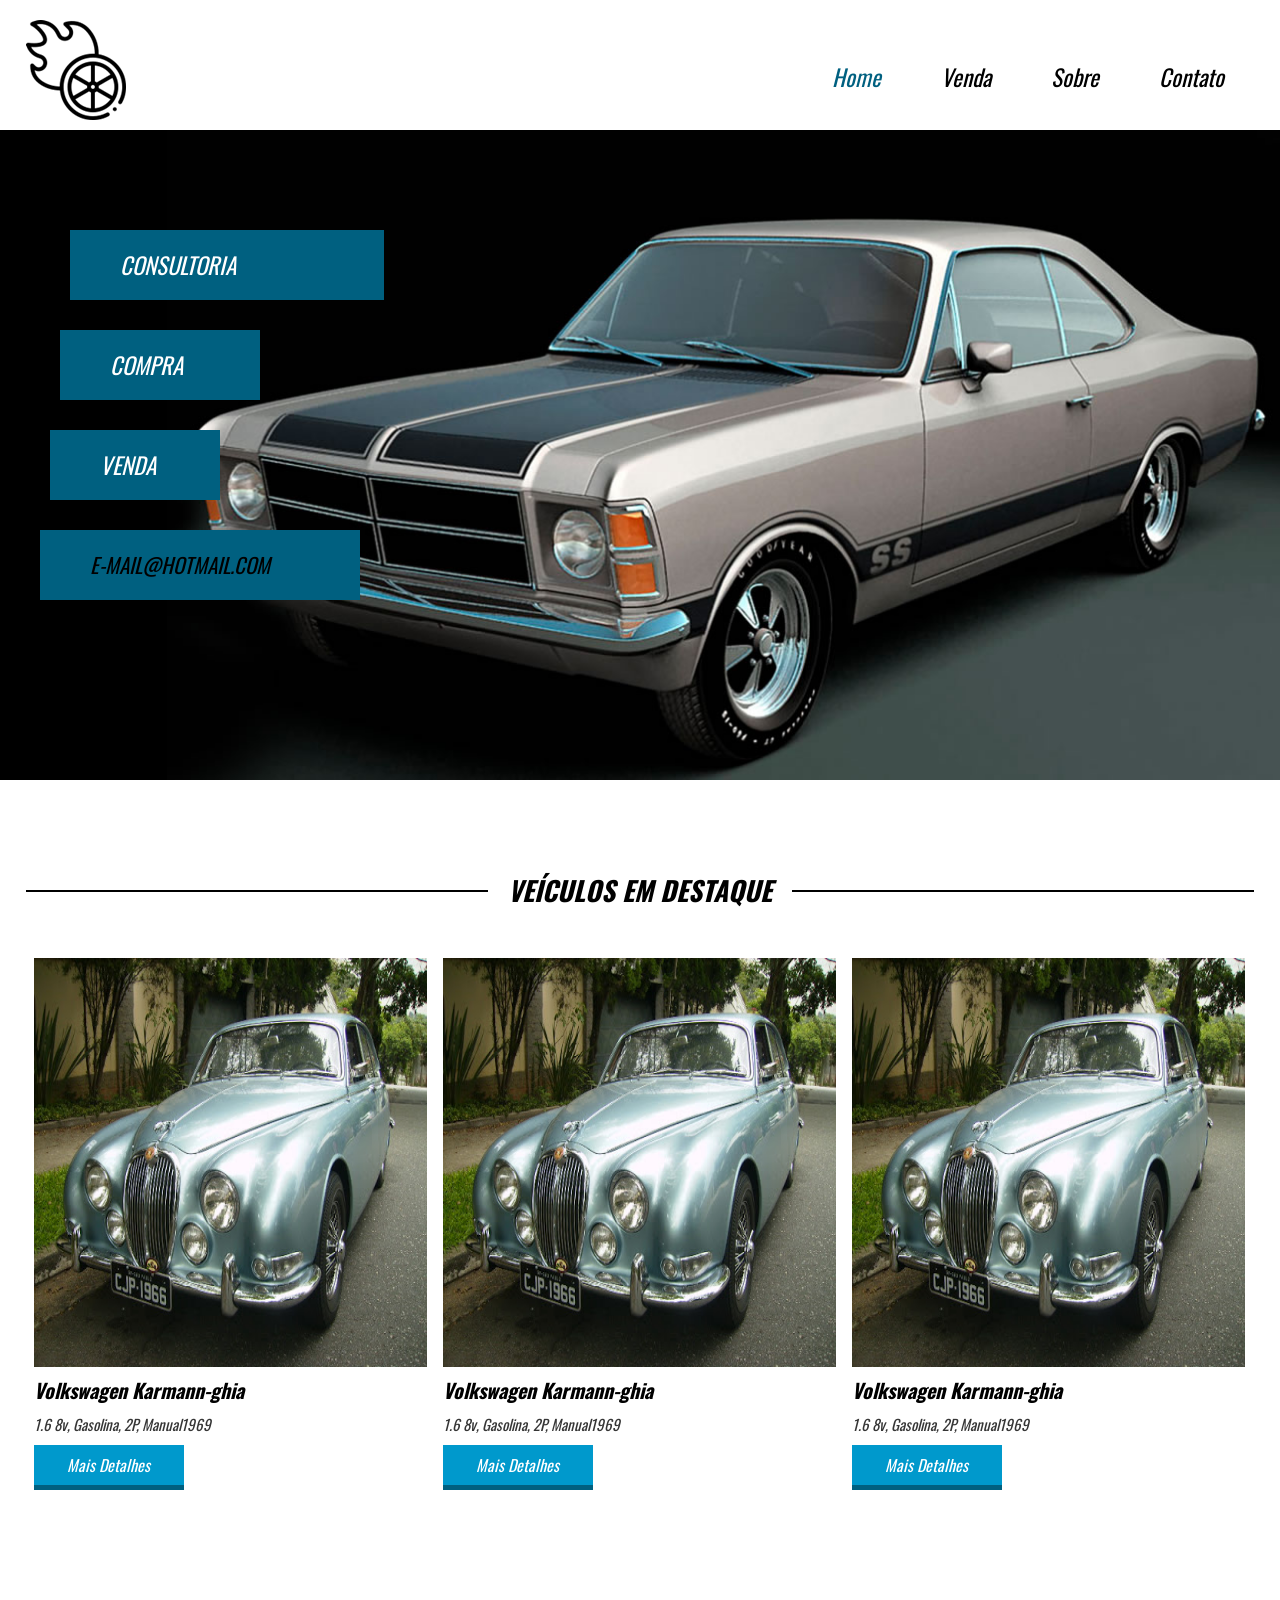
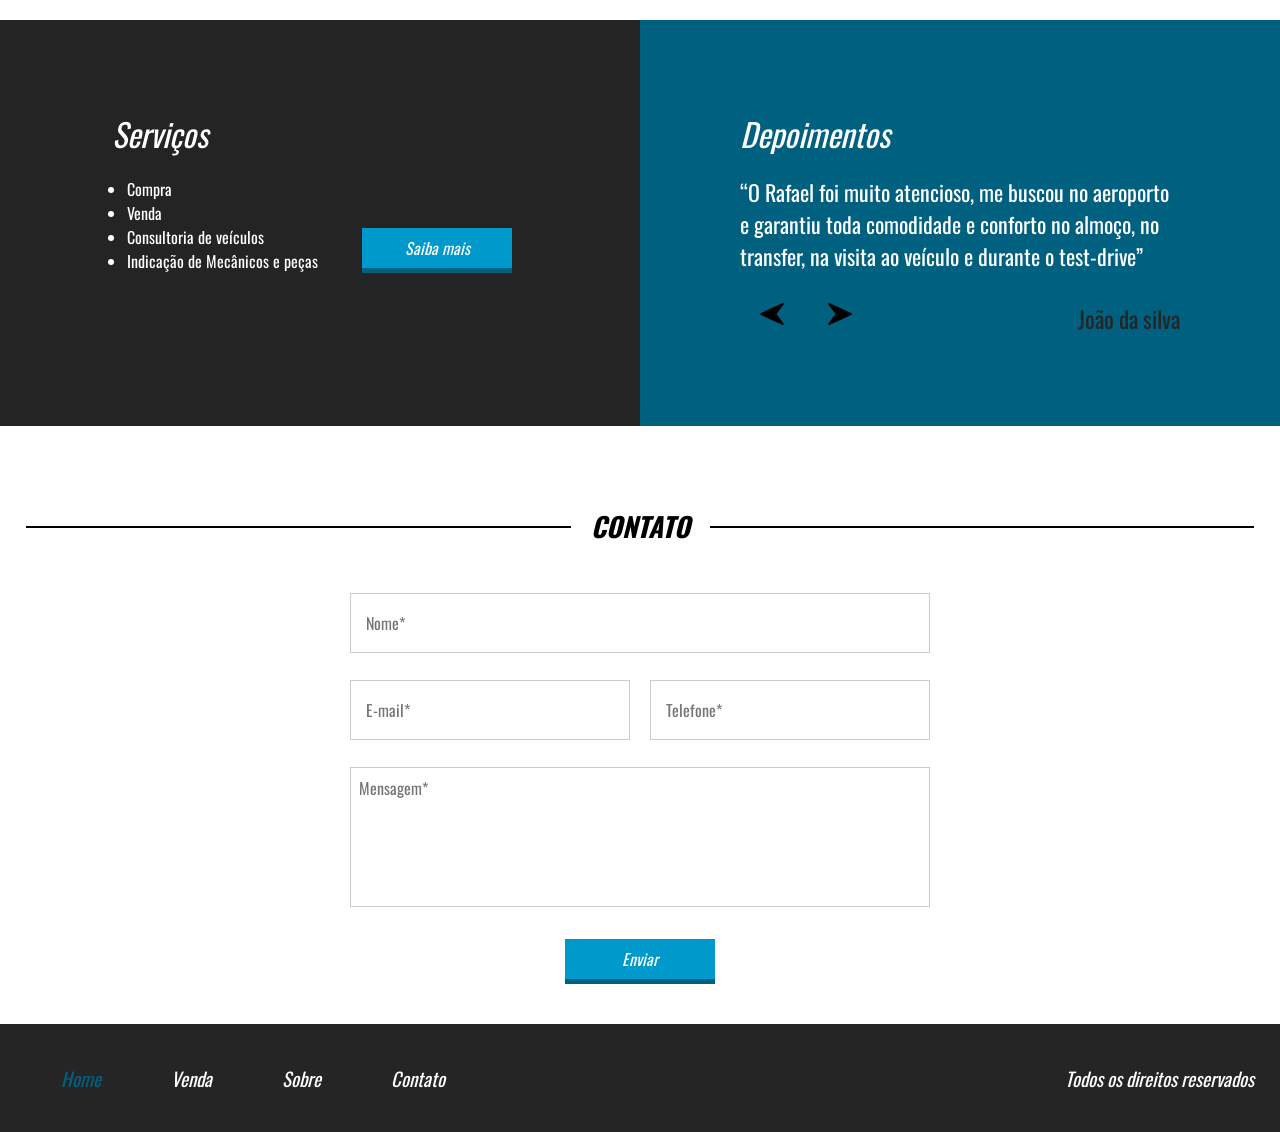
<file: index.html>
<!DOCTYPE html>
<html>
<head>
	<title>Projeto 05</title>
	<link href="https://fonts.googleapis.com/css?family=Oswald" rel="stylesheet">
	<link href="css/style.css" rel="stylesheet">
	<meta charset="utf-8" />
	<meta name="viewport" content="width=device-width,initial-scale=1.0,maximum-scale=1.0">
</head>
<body>

<header>

	<div class="container">
	<div class="logo">
		<img src="imagens/medio.png" />
	</div><!--logo-->

	<nav class="desktop">
		<ul>
			<li><a style="color:#006080;" href="index.html">Home</a></li>
			<li><a href="venda.html">Venda</a></li>
			<li><a href="sobre.html">Sobre</a></li>
			<li><a href="#contato">Contato</a></li>
		</ul>
	</nav><!--desktop-->

	<nav class="mobile">
		<ul>
			<li><a style="color:#006080;" href="index.html">Home</a></li>
			<li><a href="venda.html">Venda</a></li>
			<li><a href="sobre.html">Sobre</a></li>
			<li><a href="">Contato</a></li>
		</ul>
	</nav><!--mobile-->

	<div class="clear"></div>
	</div><!--container-->
</header>

<section class="banner">
	<div class="container">
	<div class="text-banner">
		<div class="text-banner-single">Consultoria</div>
		<div class="text-banner-single">Compra</div>
		<div class="text-banner-single">Venda</div>
		<div class="text-banner-single">e-mail@hotmail.com</div>
	</div><!--text-banner-->
	</div><!--container-->
</section><!--banner-->

<section class="veiculos-destaque">
	<div class="line-titulo">
		<div class="ln1"></div>
		<h2>Veículos em destaque</h2>
	</div><!--line-titulo-->
	<div class="container">
	<div class="vitrine-destaque">
		<div style="background-image:url('imagens/carro1.jpg');" class="carro-img"></div><!--carro-img-->
		<div class="info-carro">
			<h2>Volkswagen Karmann-ghia</h2>
			<p>1.6 8v, Gasolina, 2P, Manual1969</p>
			<a class="btn1" href="">Mais Detalhes</a>
		</div><!--info-carro-->
	</div><!--vitrine-destaque-->

	<div class="vitrine-destaque">
		<div style="background-image:url('imagens/carro1.jpg');" class="carro-img"></div><!--carro-img-->
		<div class="info-carro">
			<h2>Volkswagen Karmann-ghia</h2>
			<p>1.6 8v, Gasolina, 2P, Manual1969</p>
			<a class="btn1" href="">Mais Detalhes</a>
		</div><!--info-carro-->
	</div><!--vitrine-destaque-->

	<div class="vitrine-destaque">
		<div style="background-image:url('imagens/carro1.jpg');" class="carro-img"></div><!--carro-img-->
		<div class="info-carro">
			<h2>Volkswagen Karmann-ghia</h2>
			<p>1.6 8v, Gasolina, 2P, Manual1969</p>
			<a class="btn1" href="">Mais Detalhes</a>
		</div><!--info-carro-->
	</div><!--vitrine-destaque-->
	<div class="clear"></div>
	</div><!--container-->
</section><!--veiculos-destaque-->

<section class="servicos-descricao">
	<div class="half1">
		<div class="half1-wraper">
		<h2>Serviços</h2>
		<ul>
			<li>Compra</li>
			<li>Venda</li>
			<li>Consultoria de veículos</li>
			<li>Indicação de Mecânicos e peças</li>
		</ul>
		<a class="btn1" href="">Saiba mais</a>
		</div>
	</div><!--half-1-->

	<div class="half2">

		<h2>Depoimentos</h2>
		<div class="depoimento-single">
			<p>“O Rafael foi muito atencioso, me buscou no aeroporto
			e garantiu toda comodidade e conforto no almoço, no transfer, na visita ao veículo e durante o test-drive”</p>
			<div class="navigation">
				<div class="arrows">
					<img src="imagens/seta2.png" />
					<img src="imagens/seta.png" />
				</div><!--arrows-->
				<div class="nome-depoimento">João da silva</div>
			</div><!--navigation-->
		</div><!--depoimento-single-->
	</div><!--half2-->

</section><!--servicos-descricao-->

<section class="contato" id="contato">
	<div class="line-titulo">
		<div class="ln1"></div>
		<h2>Contato</h2>
	</div><!--line-titulo-->

	<form>
		<div class="input-wraper w100">
			<input placeholder="Nome*" type="text" required />
		</div><!--input-wraper-->

		<div class="input-wraper w50">
			<input placeholder="E-mail*" type="text" required />
		</div><!--input-wraper-->

		<div class="input-wraper w50">
			<input placeholder="Telefone*" type="text" required />
		</div><!--input-wraper-->

		<div class="input-wraper w100">
			<textarea placeholder="Mensagem*" required></textarea>
		</div><!--input-wraper-->

		<div class="input-wraper w100">
			<input class="btn1" type="submit" value="Enviar" />
		</div><!--input-wraper-->

		<div class="clear"></div><!--clear-->

	</form>

</section><!--contato-->

<footer>
	<div class="container">
	<nav>
		<ul>
			<li><a style="color:#006080;" href="index.html">Home</a></li>
			<li><a href="venda.html">Venda</a></li>
			<li><a href="sobre.html">Sobre</a></li>
			<li><a href="">Contato</a></li>
		</ul>
	</nav>
	<p>Todos os direitos reservados</p>
	<div class="clear"></div>
	</div><!--container-->
</footer>

</body>
</html>
</file>
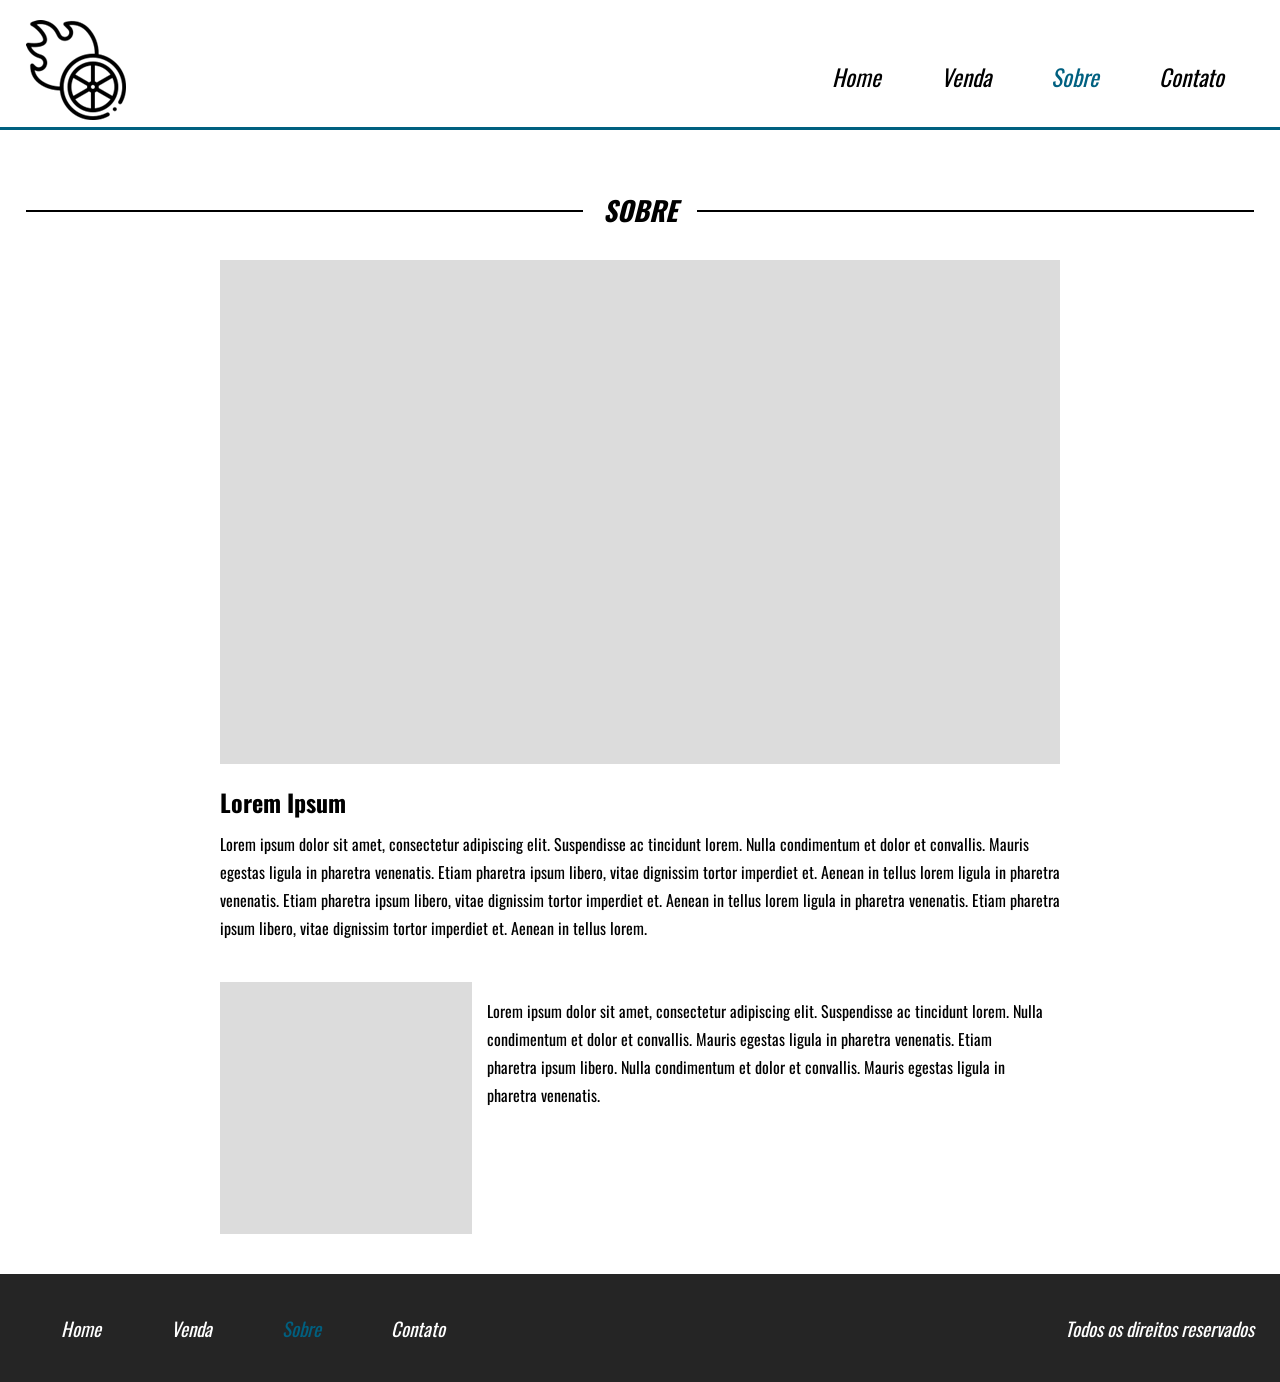
<file: sobre.html>
<!DOCTYPE html>
<html>
<head>
	<title>Projeto 05</title>
	<link href="https://fonts.googleapis.com/css?family=Oswald" rel="stylesheet">
	<link href="css/style.css" rel="stylesheet">
	<meta charset="utf-8" />
	<meta name="viewport" content="width=device-width,initial-scale=1.0,maximum-scale=1.0">
</head>
<body>

<header style="border-bottom: 3px solid #006080">

	<div class="container">
	<div class="logo">
		<img src="imagens/medio.png" />
	</div><!--logo-->

	<nav class="desktop">
		<ul>
			<li><a href="index.html">Home</a></li>
			<li><a href="venda.html">Venda</a></li>
			<li><a style="color:#006080" href="sobre.html">Sobre</a></li>
			<li><a href="">Contato</a></li>
		</ul>
	</nav><!--desktop-->

	<nav class="mobile">
		<ul>
			<li><a style="color:#006080" href="index.html">Home</a></li>
			<li><a href="venda.html">Venda</a></li>
			<li><a style="color:#006080" href="sobre.html">Sobre</a></li>
			<li><a href="">Contato</a></li>
		</ul>
	</nav><!--mobile-->

	<div class="clear"></div>
	</div><!--container-->
</header>

<section class="sobre">
	<div class="line-titulo">
		<div class="ln1"></div>
		<h2>Sobre</h2>
	</div>

	<div class="container">
		<div class="img-destaque-sobre"></div><!--img-destaque-sobre-->
		<div class="descricao-autor">
			<h2>Lorem Ipsum</h2>
			<p>Lorem ipsum dolor sit amet, consectetur adipiscing elit. Suspendisse ac tincidunt lorem. Nulla condimentum et dolor et convallis. Mauris egestas ligula in pharetra venenatis. Etiam pharetra ipsum libero, vitae dignissim tortor imperdiet et. Aenean in tellus lorem ligula in pharetra venenatis. Etiam pharetra ipsum libero, vitae dignissim tortor imperdiet et. Aenean in tellus lorem ligula in pharetra venenatis. Etiam pharetra ipsum libero, vitae dignissim tortor imperdiet et. Aenean in tellus lorem.</p>
		</div><!--descricao-autor-->
		<div class="descricao-autor2">
			<div class="img-small"></div>
			<p>
				Lorem ipsum dolor sit amet, consectetur adipiscing elit. Suspendisse ac tincidunt lorem. Nulla condimentum et dolor et convallis. Mauris egestas ligula in pharetra venenatis. Etiam pharetra ipsum libero. Nulla condimentum et dolor et convallis. Mauris egestas ligula in pharetra venenatis.
			</p>
			<div class="clear"></div>
		</div><!--descricao-autor2-->
	</div><!--container-->
</section><!--sobre-->

<footer>
	<div class="container">
	<nav>
		<ul>
			<li><a href="index.html">Home</a></li>
			<li><a href="venda.html">Venda</a></li>
			<li><a style="color:#006080;" href="sobre.html">Sobre</a></li>
			<li><a href="">Contato</a></li>
		</ul>
	</nav>
	<p>Todos os direitos reservados</p>
	<div class="clear"></div>
	</div><!--container-->
</footer>

</body>
</html>
</file>
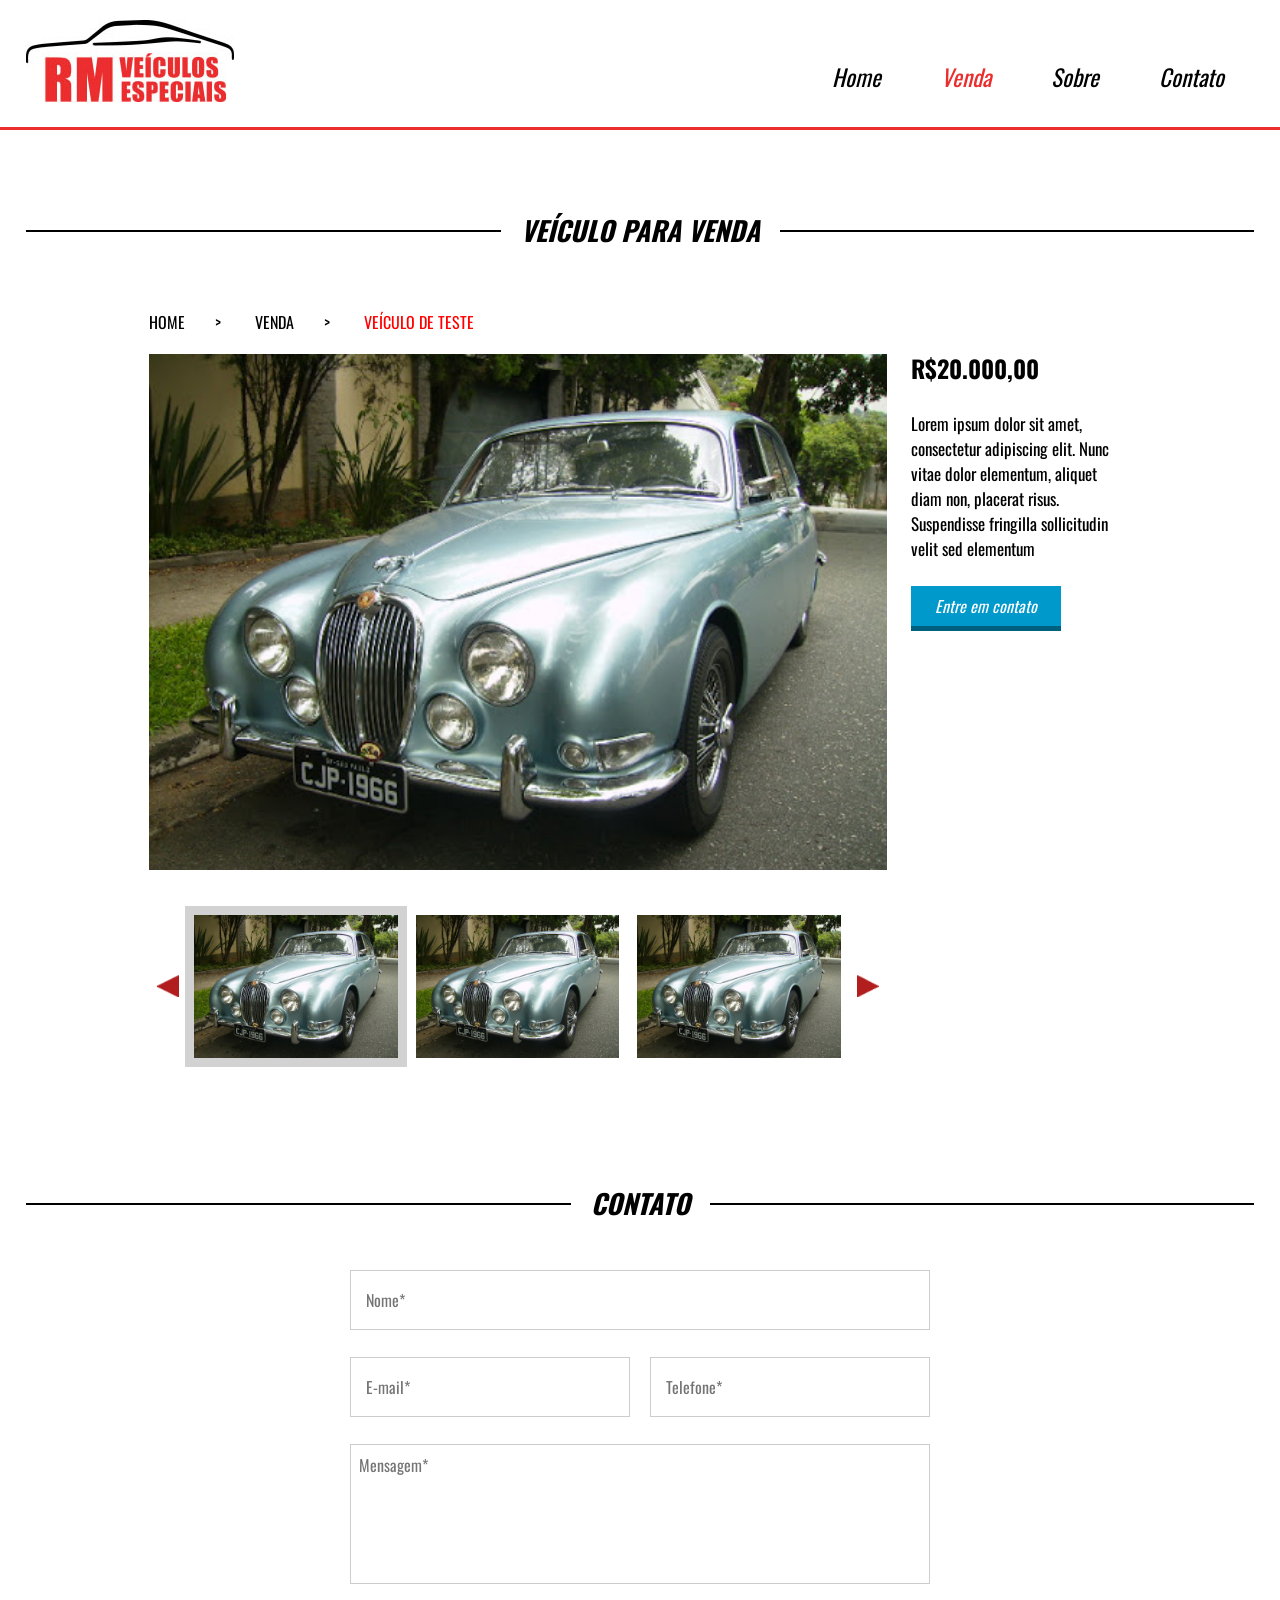
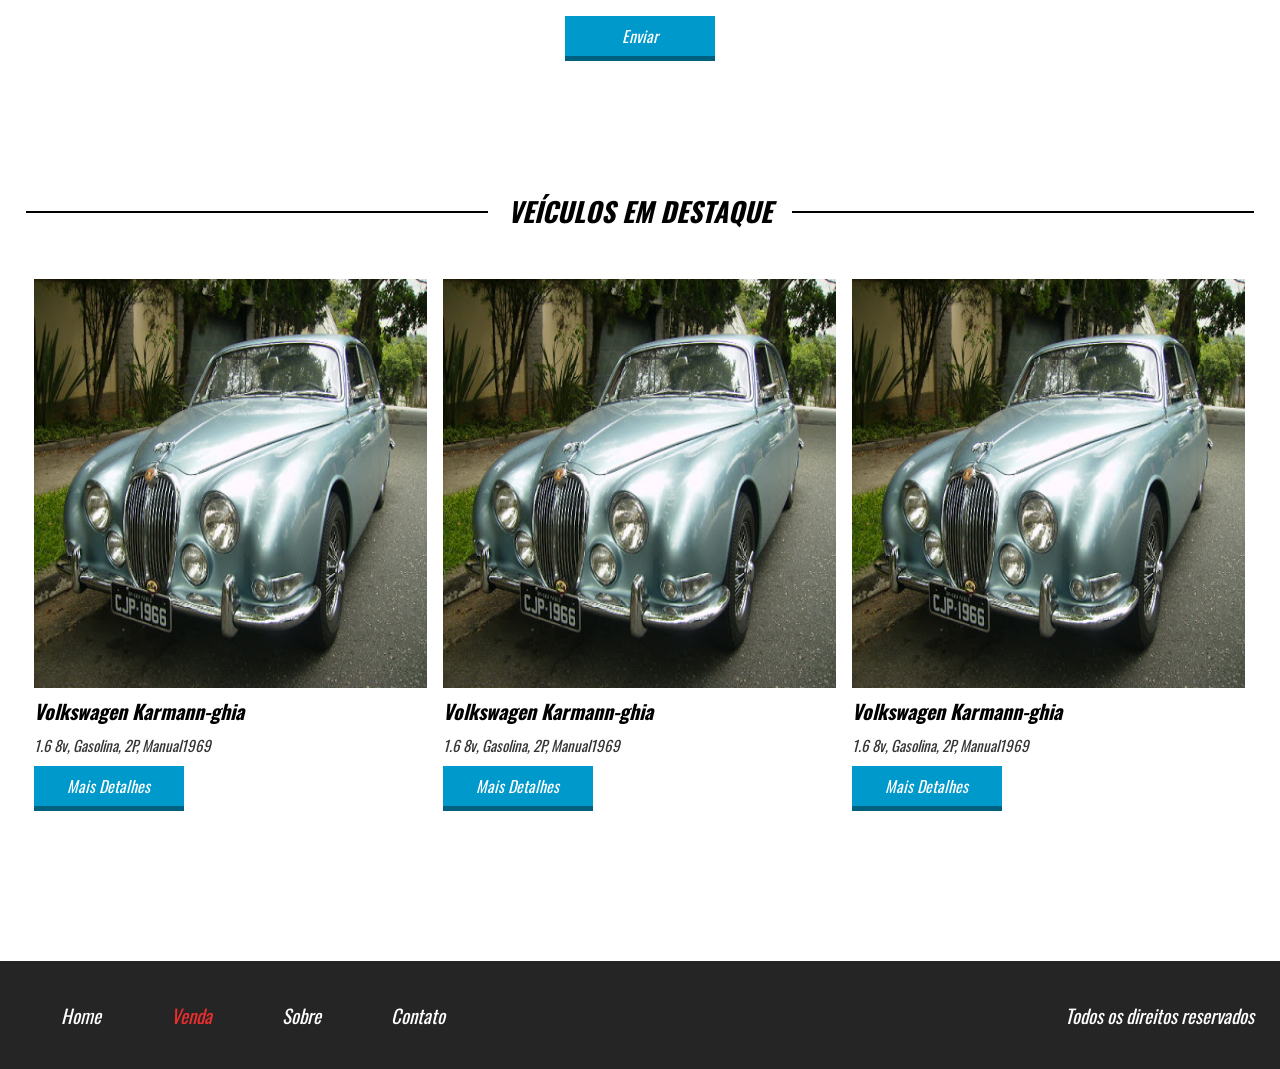
<file: veiculo-teste.html>
<!DOCTYPE html>
<html>
<head>
	<title>Projeto 05</title>
	<link href="https://fonts.googleapis.com/css?family=Oswald" rel="stylesheet">
	<link href="css/style.css" rel="stylesheet">
	<meta charset="utf-8" />
	<meta name="viewport" content="width=device-width,initial-scale=1.0,maximum-scale=1.0">
</head>
<body>

<header style="border-bottom: 3px solid #EB2D2D;">

	<div class="container">
	<div class="logo">
		<img src="imagens/logo.jpg" />
	</div><!--logo-->

	<nav class="desktop">
		<ul>
			<li><a href="index.html">Home</a></li>
			<li><a style="color:#EB2D2D;" href="venda.html">Venda</a></li>
			<li><a href="">Sobre</a></li>
			<li><a href="">Contato</a></li>
		</ul>
	</nav><!--desktop-->

	<nav class="mobile">
		<ul>
			<li><a href="index.html">Home</a></li>
			<li><a style="color:#EB2D2D;" href="venda.html">Venda</a></li>
			<li><a href="">Sobre</a></li>
			<li><a href="">Contato</a></li>
		</ul>
	</nav><!--mobile-->

	<div class="clear"></div>
	</div><!--container-->
</header>



<section class="venda-single">

  
	<div class="line-titulo">
		<div class="ln1"></div>
		<h2>Veículo para Venda</h2>
	</div>
	

	<div class="container">

	<div class="info-veiculo">
		<div class="info-bread"><a href="">HOME</a><span>></span>
		<a href="">VENDA</a><span>></span>
		<a href="">VEÍCULO DE TESTE</a></div>
		<div style="background-image:url('imagens/carro1.jpg');" class="foto-destaque"></div>
		<div class="nav-galeria-parent">
		<div class="arrow-left-nav"></div>
		<div class="arrow-right-nav"></div>
		<div class="nav-galeria">
			<div class="nav-galeria-wraper">
				<div style="background-color:rgb(210,210,210);" class="mini-img-wraper"><div style="background-image:url('imagens/carro1.jpg');" class="mini-img"></div></div>
				<div class="mini-img-wraper"><div style="background-image:url('imagens/carro1.jpg');" class="mini-img"></div></div>
				<div class="mini-img-wraper"><div style="background-image:url('imagens/carro1.jpg');" class="mini-img"></div></div>
				<div class="mini-img-wraper"><div style="background-image:url('imagens/carro1.jpg');" class="mini-img"></div></div>
				<div class="mini-img-wraper"><div style="background-image:url('imagens/carro1.jpg');" class="mini-img"></div></div>
				<div class="mini-img-wraper"><div style="background-image:url('imagens/carro1.jpg');" class="mini-img"></div></div>
			</div><!--nav-galeria-wraper-->

		</div><!--nav-galeria-->
		</div><!--nav-galeria-parent-->
	</div><!--info-->

	<div class="descricao-veiculo">
		<h2>R$20.000,00</h2>
		<p>Lorem ipsum dolor sit amet, consectetur adipiscing elit. Nunc vitae dolor elementum, aliquet diam non, placerat risus. Suspendisse fringilla sollicitudin velit sed elementum</p>
		<a class="btn1" href="">Entre em contato</a>
	</div><!--descricao-veiculo-->
	<div class="clear"></div>
</div><!--container-->

</section><!--venda-single-->




<section class="contato">
	<div class="line-titulo">
		<div class="ln1"></div>
		<h2>Contato</h2>
	</div><!--line-titulo-->

	<form>
		<div class="input-wraper w100">
			<input placeholder="Nome*" type="text" required />
		</div><!--input-wraper-->

		<div class="input-wraper w50">
			<input placeholder="E-mail*" type="text" required />
		</div><!--input-wraper-->

		<div class="input-wraper w50">
			<input placeholder="Telefone*" type="text" required />
		</div><!--input-wraper-->

		<div class="input-wraper w100">
			<textarea placeholder="Mensagem*" required></textarea>
		</div><!--input-wraper-->

		<div class="input-wraper w100">
			<input class="btn1" type="submit" value="Enviar" />
		</div><!--input-wraper-->

		<div class="clear"></div><!--clear-->

	</form>

</section><!--contato-->


<section class="veiculos-destaque">
	<div class="line-titulo">
		<div class="ln1"></div>
		<h2>Veículos em destaque</h2>
	</div><!--line-titulo-->
	<div class="container">
	<div class="vitrine-destaque">
		<div style="background-image:url('imagens/carro1.jpg');" class="carro-img"></div><!--carro-img-->
		<div class="info-carro">
			<h2>Volkswagen Karmann-ghia</h2>
			<p>1.6 8v, Gasolina, 2P, Manual1969</p>
			<a class="btn1" href="">Mais Detalhes</a>
		</div><!--info-carro-->
	</div><!--vitrine-destaque-->

	<div class="vitrine-destaque">
		<div style="background-image:url('imagens/carro1.jpg');" class="carro-img"></div><!--carro-img-->
		<div class="info-carro">
			<h2>Volkswagen Karmann-ghia</h2>
			<p>1.6 8v, Gasolina, 2P, Manual1969</p>
			<a class="btn1" href="">Mais Detalhes</a>
		</div><!--info-carro-->
	</div><!--vitrine-destaque-->

	<div class="vitrine-destaque">
		<div style="background-image:url('imagens/carro1.jpg');" class="carro-img"></div><!--carro-img-->
		<div class="info-carro">
			<h2>Volkswagen Karmann-ghia</h2>
			<p>1.6 8v, Gasolina, 2P, Manual1969</p>
			<a class="btn1" href="">Mais Detalhes</a>
		</div><!--info-carro-->
	</div><!--vitrine-destaque-->
	<div class="clear"></div>
	</div><!--container-->
</section><!--veiculos-destaque-->

<footer>
	<div class="container">
	<nav>
		<ul>
			<li><a href="index.html">Home</a></li>
			<li><a style="color:#EB2D2D;"  href="venda.html">Venda</a></li>
			<li><a href="">Sobre</a></li>
			<li><a href="">Contato</a></li>
		</ul>
	</nav>
	<p>Todos os direitos reservados</p>
	<div class="clear"></div>
	</div><!--container-->
</footer>

</body>
</html>
</file>
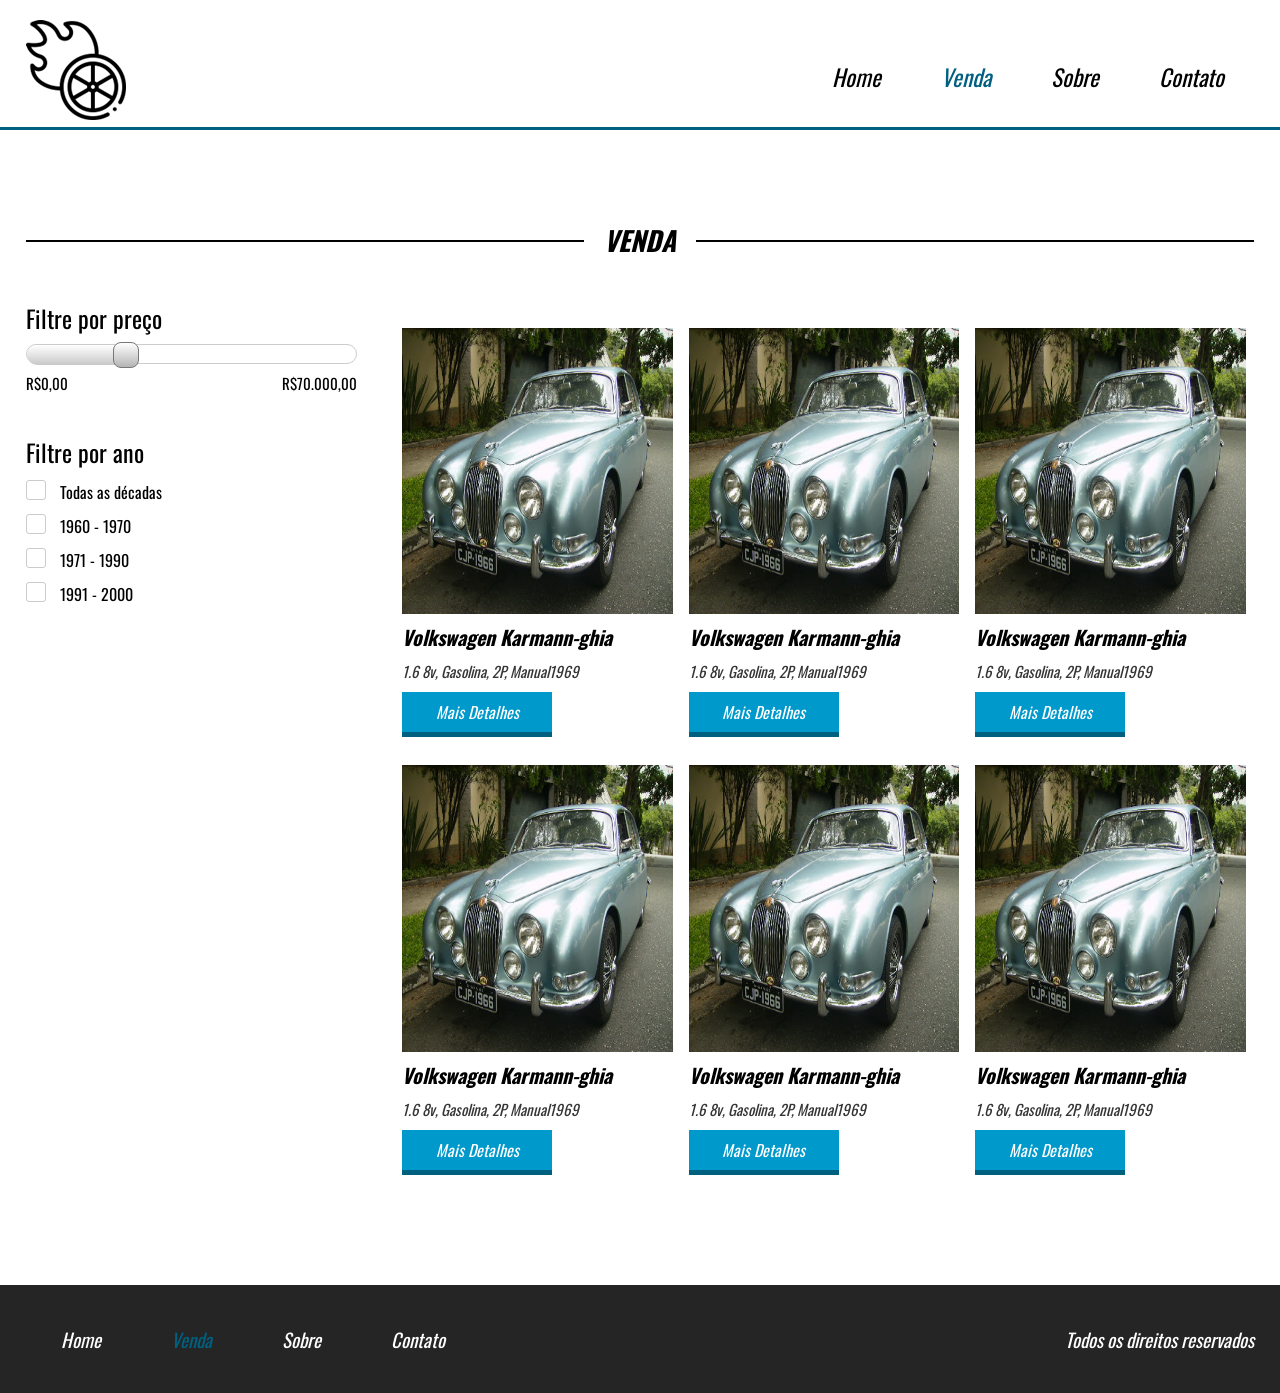
<file: venda.html>
<!DOCTYPE html>
<html>
<head>
	<title>Projeto 05</title>
	<link href="https://fonts.googleapis.com/css?family=Oswald" rel="stylesheet">
	<link href="css/style.css" rel="stylesheet">
	<meta charset="utf-8" />
	<meta name="viewport" content="width=device-width,initial-scale=1.0,maximum-scale=1.0">
</head>
<body>

<header style="border-bottom: 3px solid #006080">

	<div class="container">
	<div class="logo">
		<img src="imagens/medio.png" />
	</div><!--logo-->

	<nav class="desktop">
		<ul>
			<li><a href="index.html">Home</a></li>
			<li><a style="color:#006080" href="venda.html">Venda</a></li>
			<li><a href="sobre.html">Sobre</a></li>
			<li><a href="">Contato</a></li>
		</ul>
	</nav><!--desktop-->

	<nav class="mobile">
		<ul>
			<li><a href="index.html">Home</a></li>
			<li><a style="color:#006080;" href="venda.html">Venda</a></li>
			<li><a href="sobre.html">Sobre</a></li>
			<li><a href="">Contato</a></li>
		</ul>
	</nav><!--mobile-->

	<div class="clear"></div>
	</div><!--container-->
</header>


<section class="venda">
	<div class="line-titulo">
			<div class="ln1"></div>
			<h2>Venda</h2>
	</div><!--line-titulo-->

	<div class="content-venda">
		<div class="container">
		<div class="sidebar">
				<div class="search1">
					<h2>Filtre por preço</h2>
					<div class="barra-preco">
						<div class="barra-preco-fill"></div><!--barra-preco-fill-->
						<div class="pointer-barra"></div>
					</div><!--barra-preco-->
					<div class="valor-pesquisa">
						<p>R$0,00</p>
						<p>R$70.000,00</p>
						<div class="clear"></div>
					</div><!--valor-pesquisa-->
				</div><!--search1-->

				<div class="search2">
					<h2>Filtre por ano</h2>
					<form>
					<div class="form-venda-wraper">
						<input type="checkbox" id="item1" />
						<label for="item1">
							<div class="circle"></div>
						</label><!--item-->
						<span>Todas as décadas</span>
					</div><!--form-venda-wraper-->


					<div class="form-venda-wraper">
						<input type="checkbox" id="item2" />
						<label for="item2">
							<div class="circle"></div>
						</label>
						<span>1960 - 1970</span>
					</div><!--form-venda-wraper-->


					<div class="form-venda-wraper">
						<input type="checkbox" id="item3" />
						<label for="item3">
							<div class="circle"></div>
						</label>
						<span>1971 - 1990</span>
					</div><!--form-venda-wraper-->

					<div class="form-venda-wraper">
						<input type="checkbox" id="item4" />
						<label for="item4">
							<div class="circle"></div>
						</label>
						<span>1991 - 2000</span>
					</div><!--form-venda-wraper-->
					</form>
				</div><!--search2-->
		</div><!--sidebar-->

		<div class="vitrine-venda">


		<div class="vitrine-destaque">
		<div style="background-image:url('imagens/carro1.jpg');" class="carro-img"></div><!--carro-img-->
		<div class="info-carro">
			<h2>Volkswagen Karmann-ghia</h2>
			<p>1.6 8v, Gasolina, 2P, Manual1969</p>
			<a class="btn1" href="">Mais Detalhes</a>
		</div><!--info-carro-->
	</div><!--vitrine-destaque-->

	<div class="vitrine-destaque">
		<div style="background-image:url('imagens/carro1.jpg');" class="carro-img"></div><!--carro-img-->
		<div class="info-carro">
			<h2>Volkswagen Karmann-ghia</h2>
			<p>1.6 8v, Gasolina, 2P, Manual1969</p>
			<a class="btn1" href="">Mais Detalhes</a>
		</div><!--info-carro-->
	</div><!--vitrine-destaque-->

	<div class="vitrine-destaque">
		<div style="background-image:url('imagens/carro1.jpg');" class="carro-img"></div><!--carro-img-->
		<div class="info-carro">
			<h2>Volkswagen Karmann-ghia</h2>
			<p>1.6 8v, Gasolina, 2P, Manual1969</p>
			<a class="btn1" href="">Mais Detalhes</a>
		</div><!--info-carro-->
	</div><!--vitrine-destaque-->



		<div class="vitrine-destaque">
		<div style="background-image:url('imagens/carro1.jpg');" class="carro-img"></div><!--carro-img-->
		<div class="info-carro">
			<h2>Volkswagen Karmann-ghia</h2>
			<p>1.6 8v, Gasolina, 2P, Manual1969</p>
			<a class="btn1" href="">Mais Detalhes</a>
		</div><!--info-carro-->
	</div><!--vitrine-destaque-->

	<div class="vitrine-destaque">
		<div style="background-image:url('imagens/carro1.jpg');" class="carro-img"></div><!--carro-img-->
		<div class="info-carro">
			<h2>Volkswagen Karmann-ghia</h2>
			<p>1.6 8v, Gasolina, 2P, Manual1969</p>
			<a class="btn1" href="">Mais Detalhes</a>
		</div><!--info-carro-->
	</div><!--vitrine-destaque-->

	<div class="vitrine-destaque">
		<div style="background-image:url('imagens/carro1.jpg');" class="carro-img"></div><!--carro-img-->
		<div class="info-carro">
			<h2>Volkswagen Karmann-ghia</h2>
			<p>1.6 8v, Gasolina, 2P, Manual1969</p>
			<a class="btn1" href="">Mais Detalhes</a>
		</div><!--info-carro-->
	</div><!--vitrine-destaque-->

		</div><!--vitrine-venda-->

		<div class="clear"></div>
		</div><!--container-->
	</div><!--content-venda-->

</section><!--venda-->


<footer>
	<div class="container">
	<nav>
		<ul>
			<li><a href="index.html">Home</a></li>
			<li><a style="color:#006080;" href="venda.html">Venda</a></li>
			<li><a href="sobre.html">Sobre</a></li>
			<li><a href="">Contato</a></li>
		</ul>
	</nav>
	<p>Todos os direitos reservados</p>
	<div class="clear"></div>
	</div><!--container-->
</footer>

</body>
</html>
</file>
<file: css/style.css>
*{
	margin: 0;
	padding: 0;
	box-sizing: border-box;
	font-family:'Oswald', sans-serif;
}

html,body{
	height: 100%;
}

.container{
	width: 100%;
	max-width: 1400px;
	margin:0 auto;
}

.clear{
	clear: both;
}

header{
	padding:20px 2% 35px 2%;
	height: 130px;
}

header div.logo{
	float: left;
}

header nav.desktop{
	float: right;
	position: relative;
	top:40px;
}

nav.mobile{
	margin-top:40px;
	float: right;
	width: 32px;
	height: 32px;
	background-size: 100% 100%;
	cursor: pointer;
	background-image: url('../imagens/icon_menu.png');
	display: none;
}

nav.mobile ul{
	display: none;
	width: 100%;
	left: 0;
	top: 95px;
	border-bottom:4px solid #006080;
	z-index: 999;
	position: absolute;
	text-align: center;
	background-color: white;
}

nav.mobile li{
	font-size: 23px;
	padding:20px 0px;
	font-style: italic;
}

nav.mobile li a{
	color: black;
	text-decoration: none;
}

header nav.desktop ul{
	list-style-type: none;
}

header nav.desktop ul li{
	float: left;
	font-size: 23px;
	padding:0 30px;
	font-style: italic;
}

header nav.desktop a{
    color: black;
    text-decoration: none;
}

section.banner{
	overflow:hidden;
	width: 100%;
	height: 650px;
	background-color: black;
	/*background-image: url('../imagens/bg.jpg');*/
	background-image: url('../imagens/bg.jpg');
	background-size: contain;
	background-position: right bottom;
	background-repeat: no-repeat;
}

.text-banner{
	padding:70px;
}

.text-banner-single{
	width: 314px;
	font-style: italic;
	margin-top:30px;
	height: 70px;
	line-height: 70px;
	padding-left: 50px;
	text-transform: uppercase;
	color: white;
	font-size: 23px;
	background-color: #006080;
}

.text-banner .text-banner-single:nth-of-type(2){
	width: 200px;
	height: 70px;
	line-height: 70px;
	position: relative;
	left: -10px;
}

.text-banner .text-banner-single:nth-of-type(3){
	width: 170px;
	height: 70px;
	line-height: 70px;
	position: relative;
	left: -20px;
}

.text-banner .text-banner-single:nth-of-type(4){
	width: 320px;
	font-size: 21px;
	color: black;
	position: relative;
	left: -30px;
	line-height: 70px;
	/*background-image: url('../imagens/box-white-text.png');*/
}

section.veiculos-destaque{
	padding:90px 2%;
}

section.veiculos-destaque .container{
	/*Vamos deixar o padrão que é 1400px*/
	/*max-width: 1000px;*/
	padding:40px 0;
}


.line-titulo{
	/*Trocamos por 1400 para seguir com o mesmo tamanho do nosso contexto padrão da classe container!*/
	max-width: 1400px;
	margin:0 auto;
	position: relative;
	text-align: center;
}

.ln1{
	position: absolute;
	height: 2px;
	width: 100%;
	top:20px;
	background:black;
}


.line-titulo h2{
	position: relative;
	background: white;
	display: inline-block;
	text-align: center;
	font-size: 27px;
	padding:0 20px;
	font-style: italic;
	text-transform: uppercase;
}

.vitrine-destaque{
	float: left;
	width: 33.3%;
	text-align: left;
	
}

.vitrine-destaque .carro-img{
	width: 100%;
	padding-top: 100%;
	border:8px solid white;
	background-size: 100% 100%;
}

.vitrine-destaque h2{
	padding-left: 8px;
	color: black;
	font-style: italic;
	font-size: 20px;
}

.vitrine-destaque p{
	padding-top: 8px;
	padding-left: 8px;
	color: #353535;
	font-size: 15px;
	font-style: italic;
}


.btn1{
	text-align: center;
	display: block;
	line-height: 40px;
	background-color:#0099cc;
	text-decoration: none;
	border-bottom: 5px solid #006080 ;
	color: white;
	font-size: 16px;
	font-style: italic;
	width: 150px;
}

.vitrine-destaque a{
	margin-left: 8px;
	margin-top:10px;

}


.servicos-descricao{
	display: flex;
}

.half1{
	width: 50%;
	text-align: right;
	padding:90px 0;
	background: #242424;
	color: white;
}

.half1-wraper{
	padding-right: 20%;
	text-align: left;
	display: inline-block;
}

.half1-wraper h2{
	font-weight: normal;
	font-style: italic;
	font-size: 32px;
}

.half1-wraper ul{
	display: inline-block;
	margin-top:20px;
}

.half1-wraper li{
	margin-left: 15px;
}

.half1-wraper a{
	margin-left: 40px;
	display: inline-block;
	vertical-align: bottom;
}

.half2{
	width: 50%;
	padding:90px 100px;
	background:#006080;
	color: white;
}

.half2 h2{
	font-weight: normal;
	font-style: italic;
	font-size: 32px;
}

.half2 .depoimento-single{
	margin-top:19px;
}

.depoimento-single p{
	font-size: 22px;
}

.navigation{
	float: left;
	width: 100%;
	max-width: 700px;
	margin-top:30px;
}

.arrows{
	float: left;
}

.navigation img{
	cursor: pointer;
	margin:0 20px;
}

.nome-depoimento{
	float: right;
	color: #252525;
	font-size: 23px;
}


section.contato{
	padding:80px 2% 0 2%;
}

section.contato form{
	max-width: 600px;
	margin:30px auto;
}

section.contato .input-wraper{
	float: left;
	padding:10px;
	margin-top:7px;
}

section.contato input[type=text]{
	width: 100%;
	border: 1px solid #ccc;
	height: 60px;
	font-size: 16px;
	line-height: 40px;
	padding-left: 15px;
}

section.contato textarea{
	font-size: 16px;
	width: 100%;
	border:1px solid #ccc;
	height: 140px;
	padding:8px;
	resize: none;
}

section.contato form .input-wraper:nth-of-type(5){
	text-align: center;
}

section.contato input[type=submit]{
	border-right: 0;
	border-left: 0;
	border-top: 0;
	cursor: pointer;
	display: inline-block;
}

.w100{
	width: 100%;
}

.w50{
	width: 50%;
}

footer{
	margin-top:20px;
	padding:40px 2%;
	background: #252525;
}

footer nav{
	float: left;
}

footer nav ul{
	list-style-type: none;
}

footer nav ul li{
	float: left;
	font-style: italic;
	padding:0 35px;
	font-size: 19px;
}

footer nav ul a{
	color: white;
	text-decoration: none;
}

footer p{
	float: right;
	color: white;
	font-size: 19px;
	font-style: italic;
}


section.venda{
	padding:90px 2%;
	min-height: 90%;
}

.content-venda{
	margin-top:40px;
}

.sidebar{
	float: left;
	width: 30%;
}

.search1{
	width:90%;
}

.search1 h2{
	font-size: 24px;
	color: black;
	font-weight: normal;
}

.search1 .barra-preco{
	width: 100%;
	height: 20px;
	background: white;
	border:1px solid #ccc;
	margin-top:8px;
	border-radius: 20px;
	position: relative;
}

.barra-preco-fill{
	position: absolute;
	left: 0;
	top: 0;
	width: 30%;
	height: 20px;
	border-radius: 20px;
	background:linear-gradient(to bottom,rgb(255,255,255),rgb(200,200,200));
}

.pointer-barra{
	width: 26px;
	height: 26px;
	position: absolute;
	left: calc(30% - 13px);
	top: -3px;
	cursor: pointer;
	border-radius: 8px;
	background:linear-gradient(to bottom,rgb(255,255,255),rgb(180,180,180));
	border:1px solid  #777;
}

.valor-pesquisa{
	margin-top:8px;
}

.valor-pesquisa p{
	color: black;
	font-size: 15px;
}

.valor-pesquisa p:nth-of-type(1){
	float: left;
}

.valor-pesquisa p:nth-of-type(2){
	float: right;
}

.search2{
	margin-top:40px;
}

.search2 h2{
	font-size: 24px;
	color: black;
	font-weight: normal;
}

.form-venda-wraper{
	margin-top:10px;
}

.form-venda-wraper input[type=checkbox]{
	display: none;
}

.form-venda-wraper label{
	width: 20px;
	height: 20px;
	display: inline-block;
	border:1px solid #ccc;
	border-radius: 3px;
	vertical-align: top;
	cursor: pointer;
	position: relative;
}


.circle{
	width: 8px;
	height: 8px;
	display: none;
	border-radius: 4px;
	background: black;
	position: absolute;
	left: 6px;
	top: 6px;
}


.form-venda-wraper input[type=checkbox]:checked + label > .circle{
	display: block;
}

.form-venda-wraper span{
	padding:0 10px;
	display: inline-block;
	vertical-align: top;
}


.vitrine-venda{
	float: left;
	width: 70%;
}

.vitrine-venda .vitrine-destaque{
	margin-top:20px;
}

section.venda-single{
	padding:80px 2% 0 2%;
}

section.venda-single .container{
	padding:40px 0 0 0;
	text-align: center;
	max-width: 1280px;
}

.info-veiculo{
	display: inline-block;
	width: 60%;
}

.foto-destaque{
	width: 100%;
	padding-top:70%;
	background-position: center;
	background-size: cover;
	background-repeat: no-repeat;
}


.descricao-veiculo{
	vertical-align: top;
	display: inline-block;
	padding:60px 20px;
	text-align: left;
}

.descricao-veiculo p{
	font-size: 17px;
	margin-top:25px;
	max-width: 200px;
}

.descricao-veiculo a{
	margin-top:25px;
}

.nav-galeria-parent{
	width: 100%;
	padding:36px;
	position: relative;
}

.arrow-left-nav{
	position: absolute;
	left: 8px;
	top: 50%;
	cursor: pointer;
	transform:translateY(-50%);
	-ms-transform:translateY(-50%);
	background-image:url('../imagens/arrow-left.png');
	background-size: 100% 100%;
	width: 22px;
	height: 22px;
}



.arrow-right-nav{
	position: absolute;
	right: 8px;
	top: 50%;
	cursor: pointer;
	transform:translateY(-50%);
	-ms-transform:translateY(-50%);
	background-image:url('../imagens/arrow-right.png');
	background-size: 100% 100%;
	width: 22px;
	height: 22px;
}

.info-bread{
	padding:20px 0;
	text-align: left;
}

.info-bread a{
	text-decoration: none;
	color: black;
}

.info-bread a:last-child{
	color: red;
}

.info-bread span{
	padding:0 30px;
}

.nav-galeria{
	overflow: hidden;
	width: 100%;
}

.nav-galeria-wraper{
	width: 200%;
}

.mini-img-wraper{
	float: left;
	padding:9px;
	width:calc(33.3% * (100 / 200));
}

.mini-img{
	width: 100%;
	cursor: pointer;
	padding-top:70%;
	background-position: center;
	background-size: cover;
	background-color:green;
}

section.sobre{
	min-height: 90%;
	padding:60px 2% 20px 2%;
}

section.sobre .container{
	max-width: 840px;
	margin-top:30px;
}

section.sobre .img-destaque-sobre{
	width: 100%;
	padding-top:60%;
	background-color: rgb(220,220,220);
}

section.sobre .descricao-autor{
	margin-top:20px;
}

.descricao-autor h2{
	font-size: 24px;
}

.descricao-autor p{
	line-height: 28px;
	font-size: 16px;
	margin-top:10px;
}

.descricao-autor2{
	margin-top:40px;
}


.img-small{
	width: 30%;
	padding-top:30%;
	float: left;
	background-color: rgb(220,220,220);
}

.descricao-autor2 p{
	float: left;
	width: 70%;
	line-height: 28px;
	padding:15px;
}


@media screen and (max-width: 1100px){

	.half1{
		text-align: center;
	}

	.half1-wraper{
		text-align: left;
		padding-right: 0;
	}

	.half1-wraper a{
		display: block;
		margin-left: 0;
		margin-top:15px;
	}
}

@media screen and (max-width: 900px){


	.nome-depoimento{
	float: left;
	width: 100%;
	margin:20px 20px;
	}
}

@media screen and (max-width: 768px){

	footer nav{
		display: none;
	}

	footer{
		text-align: center;
	}

	footer p{
		float: none;
	}

	.w50{
		width: 100%;
	}

	.nome-depoimento{
	float: right;
	width: auto;
	margin:0px 0px;
	}

	section.servicos-descricao{
		flex-direction: column;
	}


	.half1,.half2{
		padding:80px 4%;
		width: 100%;
	}

	section.banner{
		background-size: cover;
		background-position: 100px center;
		height: 80vh;
	}

	nav.desktop
	{
		display: none;
	}

	nav.mobile{
		display: block;
	}

	.sidebar{
		width: 100%;
		text-align: center;
	}

	.search1{
		display: inline-block;
	}

	.search2{
		text-align: left;
		display: inline-block;
	}

	.vitrine-venda{
		text-align: center;
		width: 100%;
	}

	.info-veiculo{
		width: 100%;
	}

	.descricao-veiculo{
		padding:20px 0;
		text-align: center;
	}

	.descricao-veiculo a{
		display: inline-block;
	}

	.descricao-veiculo p{
		max-width: none;
	}
}



@media screen and (max-width: 580px){
.text-banner{
	padding:30px;
}

.text-banner-single{
	width: 240px;
	font-size: 18px;
}

.text-banner .text-banner-single:nth-of-type(4){
	width: 270px;
}

section.veiculos-destaque .line-titulo h2{
	font-size: 23px;
}

section.veiculos-destaque .container{
	max-width: 1000px;
	padding:40px 0;
	text-align: center;
}

.vitrine-destaque{
	display: inline-block;
	float: none;
	width: 80%;
	text-align: center;
	margin-top:20px;
}

.vitrine-destaque a{
	display: inline-block;
}

.img-small{
	width: 100%;
	padding-top:100%;
}

.descricao-autor2 p{
	width: 100%;
	padding:20px 0;
}

}

@media screen and (max-width: 480px){
	.vitrine-destaque{
		width: 100%;
	}
}
</file>
